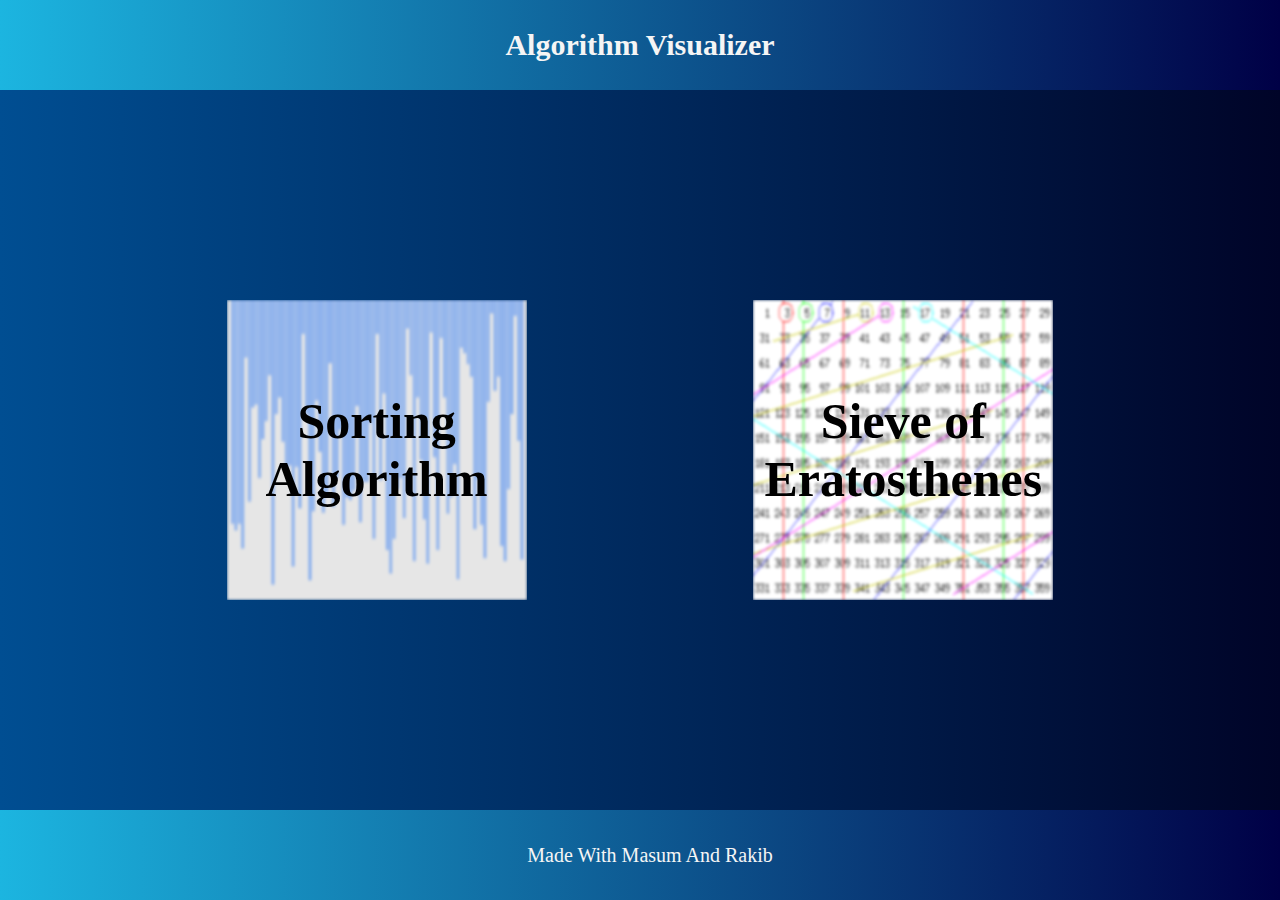
<file: index.html>
<!DOCTYPE html>
<html lang="en">
<head>
    <meta charset="UTF-8">
    <meta http-equiv="X-UA-Compatible" content="IE=edge">
    <meta name="viewport" content="width=device-width, initial-scale=1.0">
    <title>Algorithm Visualizer</title>
    <link rel="stylesheet" href="./css/common_style.css">
    <link rel="stylesheet" href="./css/algo_style.css">
</head>
<body>

    <header>
        <h1>
            Algorithm Visualizer
        </h1>
    </header>

    <div class='container'>
        <a href="./sort.html">
            <div class='algo' id='sort'>
                <div class="position">Sorting Algorithm</div>
                <img src="./img/sort.png" alt="" class="algo-img">
               
                <div class="content">
                    <h3 class="content_title">Sorting Algorithm Visualizer</h3>
                    <p class="about">
                        A Sorting Algorithm is used to rearrange a 
                        given array or list of elements according to a 
                        comparison operator on the elements. The comparison operator 
                        is used to decide the new order of elements in the respective data structure. 
                    </p>
                </div>

            </div>

        </a>

        
        <a href="./soe.html"> 
            <div class='algo' id='soe'>
                <div class="position">Sieve of Eratosthenes</div>
                <img src="./img/soe.png" alt="" class="algo-img">

                <div class="content">
                    <h3 class="content_title">Sieve of Eratosthenes Visualizer</h3>
                    <p class="about">
                        The sieve of Eratosthenes is one of the most efficient ways
                        to find all primes smaller than n when n is smaller than 10 million or so 
                    </p>
                </div>

               
            </div> 
        </a>
        
    </div>

    <footer>
        <p>
           Made With Masum And Rakib
       </p>
   </footer>
</body>
</html>
</file>
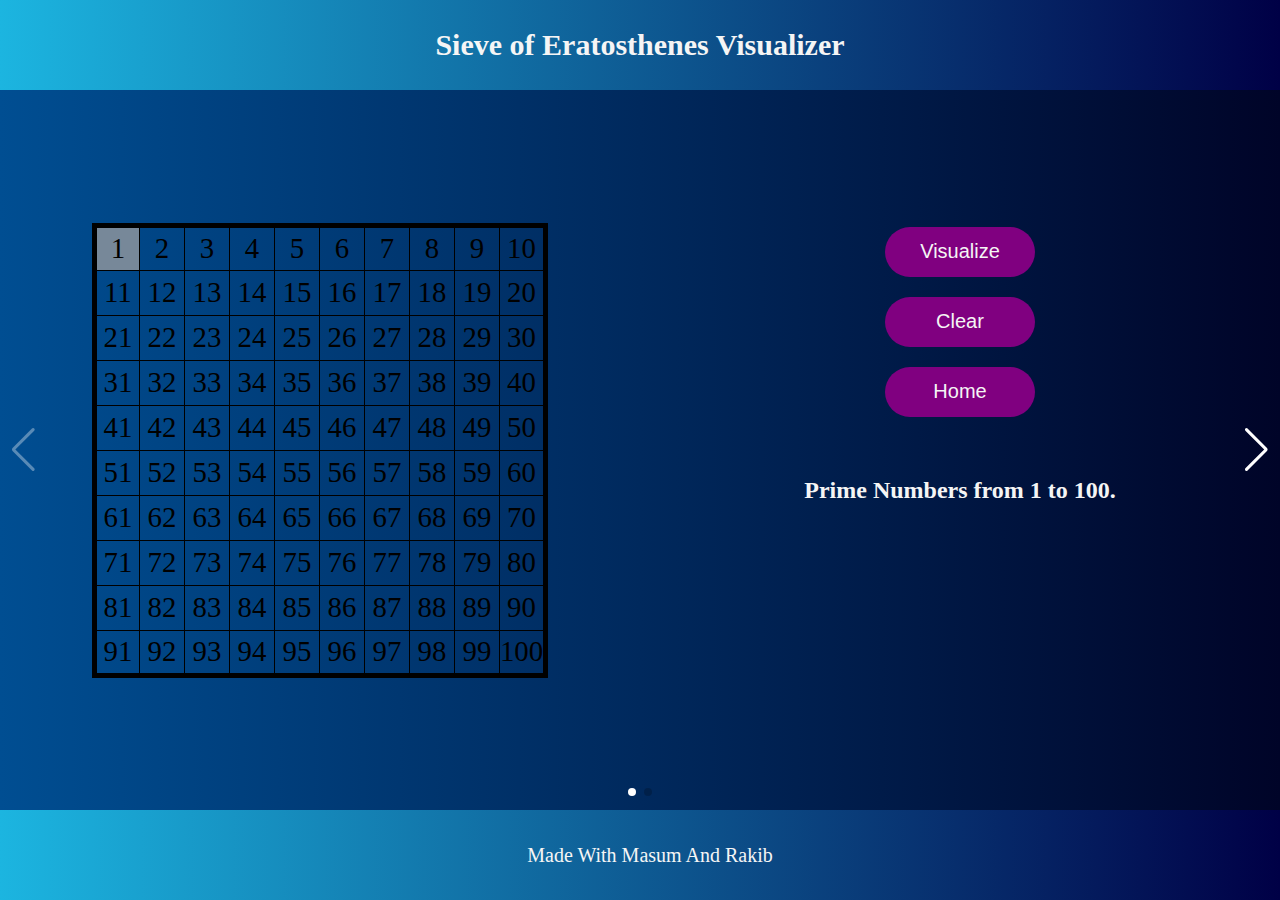
<file: soe.html>
<!DOCTYPE html>
<html lang="en">
<head>
    <meta charset="UTF-8">
    <meta http-equiv="X-UA-Compatible" content="IE=edge">
    <meta name="viewport" content="width=device-width, initial-scale=1.0">
    <title>Algorithm Visualizer</title>
    <link rel="stylesheet" href="./css/common_style.css">
    <link rel="stylesheet" href="./css/soe_style.css">
    <link rel="stylesheet" href="./css/slider_style.css">
    <link rel="stylesheet" href="./css/swiper-bundle.min.css">
    
</head>
<body>

    <header>
        <h1>
            Sieve of Eratosthenes Visualizer
        </h1>
    </header>

    <div class="container">

            <div class="home_container">

            <div class="swiper">
    
                <div class="swiper-wrapper">
        
                   <div id="img1" class="swiper-slide">

                    <div class="half" id="half1">
                        <table class="soe" id="soe"></table>
                    </div>

                    <div class="half" id="half2">
                        <button id="solve_soe" class="button">Visualize</button>
                        <button id="clear" class="button">Clear</button>
                        <button id="home" class="button">Home</button>

                        <h2 class="prime">Prime Numbers from 1 to 100.</h2>
                        <div id="result"></div>
                    </div>
                    
                   </div>

                   <div id="img2" class="swiper-slide">
                     <div class="half" id="half1">
                        <img src="./img/soe21.jpg" alt="" class="soeImage">
                     </div>

                      <div class="half" id="half2">
                        <h2>The steps involved in separating the prime numbers from 1 to 100 are as follows:</h2>
                        <ul>
                            <li>Step 1: First, write all the natural numbers from 1 to 100, row-wise and column-wise, as shown in the below figure.</li>
                            <li>Step 2: Put a cross over 1, as it is neither a prime number nor a composite.</li>
                            <li>Step 3: Now, encircle the number 2 (which is a prime number) and cross all the multiples of 2, such as 4,6,8,10,12, and so on. Since all the multiples of 2 are composite.</li>
                            <li>Step 4: Next, encircle the number 3, and put a cross over all the multiples of 3, such as 6,9,15,21, etc. Since apart from 3, all its multiples are composite.</li>
                            <li>Step 5: Again, encircle the number 5 (since it has only two factors), and put a cross over all the multiples of 5.</li>
                            <li>Step 6: Now encircle 7 and cross all the multiples of 7</li>
                            <li>Step 7: Encircle 11 and cross all the multiples of 11</li>
                            <li>Step 8: Continue the process unless all the numbers are either encircled or crossed.</li>

                        </ul>

                      </div>
                   </div>
          
               </div>

                <!-- If we need navigation buttons -->
                <div class="swiper-button-prev" style="color: white;"></div>
                <div class="swiper-button-next"  style="color: white;"></div>
                   
               <div class="swiper-pagination"></div> 
      
            </div>
          </div>
        </div>
   
        

    <!-- </div>  -->

    <footer>
        <p>
            Made With Masum And Rakib
        </p>
   </footer>

   <script src="./js/swiper-bundle.min.js"></script>
    <script src="./js/soe_script.js"></script>
    <script src="./js/script.js"></script>
   
</body>
</html>
</file>
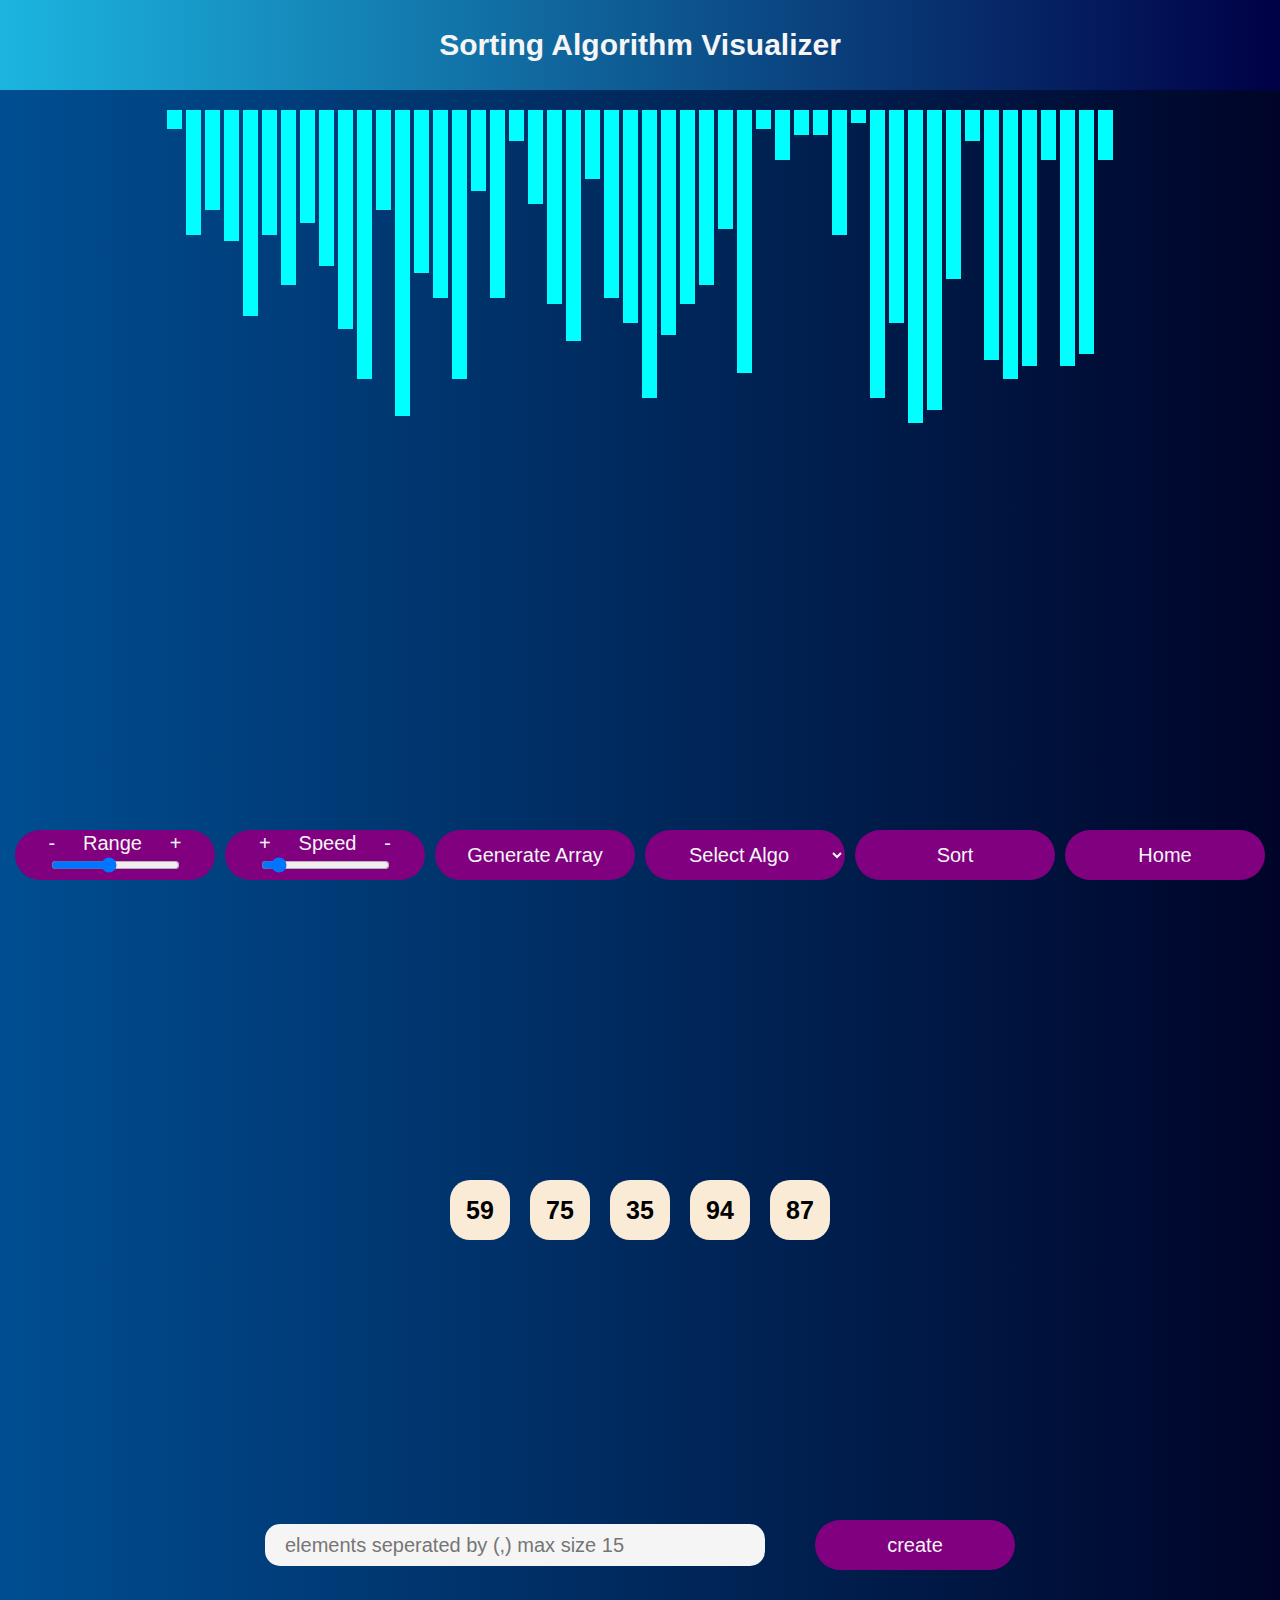
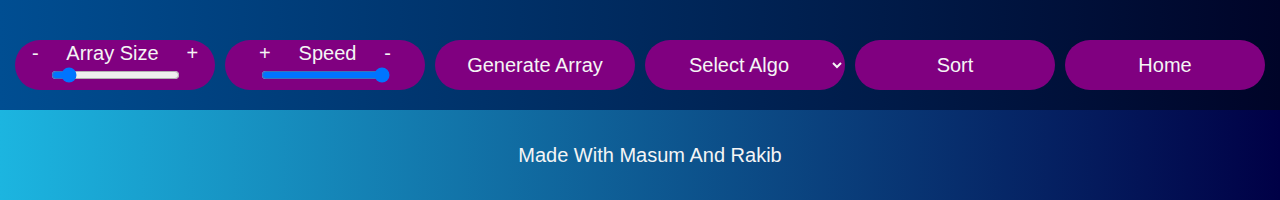
<file: sort.html>
<!DOCTYPE html>
<html lang="en">
<head>
    <meta charset="UTF-8">
    <meta http-equiv="X-UA-Compatible" content="IE=edge">
    <meta name="viewport" content="width=device-width, initial-scale=1.0">
    <title>Algorithm Visualizer</title>
    <link rel="stylesheet" href="./css/common_style.css">
    <link rel="stylesheet" href="./css/sort_style.css">
    
</head>
<body>
    
    <header>
        <h1>
            Sorting Algorithm Visualizer
        </h1>
    </header>

    <!-- Bar Chart Container -->
    <div class="container"> 
        <div class="bars_container" id="bars_container"> </div>
        <div class="choice">
            <div class="buttons_container">
                
                <button>
                    <p><span style="font-size: 20px;">-</span>&nbsp; &nbsp; &nbsp;Range&nbsp; &nbsp; &nbsp;<span style="font-size: 20px;">+</span></p>
                    <input type="range" min="10" max="100" id="range" class="range" step="5" value="50">
                </button>

                <button>
                    <p><span style="font-size: 20px;">+</span>&nbsp; &nbsp; &nbsp;Speed&nbsp; &nbsp; &nbsp;<span style="font-size: 20px;">-</span></p>
                    <input type="range" min="2" max="500" id="speed" class="Speed" value="50">
                </button>

                <button id="randomize_array_btn">Generate Array</button>

                <select name="" class="sorting_algos" id="sorting_algos">  
                    <option value="none" selected disabled hidden>Select Algo</option>
                    <option value="bubble">Bubble Sort</option>
                    <option value="insertion">Insertion Sort</option>
                    <!-- <option value="heap">Heap Sort</option> -->
                    <option value="merge">Merge Sort</option>
                    <option value="quick">Quick Sort</option>
                </select>

                <button id="sort_btn">Sort</button>
                <button id="home" class="button">Home</button>
                
            </div>
        </div>
    </div>

     <!-- Array Container -->
    <div class="container">

        <div class="contain1">
            <div class="box_container" id="box_container">
            </div>
        </div>
        
        <div class="contain2">
            <div class="user">
                <input type="text" class="userArray" id="arrayBox" placeholder="elements seperated by (,) max size 15"> 
                <button id="createArray">create</button>
            </div>
           
            <div class="choice">
                <div class="buttons_container">
                   
                    <button>
                        <p><span style="font-size: 20px;">-</span>&nbsp; &nbsp; &nbsp;Array Size&nbsp; &nbsp; &nbsp;<span style="font-size: 20px;">+</span></p>
                        <input type="range" min="4" max="15" id="rangeBox" class="range" step="1" value="5">
                    </button>
                    <button>
                        <p><span style="font-size: 20px;">+</span>&nbsp; &nbsp; &nbsp;Speed&nbsp; &nbsp; &nbsp;<span style="font-size: 20px;">-</span></p>
                        <input type="range" min="100" max="2000" id="speedBox" class="Speed" value="2000">
                    </button>
                    <button id="randomize_array_btn_box">Generate Array</button>
                    <select name="" class="sorting_algos" id="sorting_algos_box">  
                        <option value="none" selected disabled hidden>Select Algo</option>
                        <option value="bubbleBox">Bubble Sort</option>
                        <option value="insertionBox">Insertion Sort</option>
                        <option value="mergeBox">Merge Sort</option>
                        <option value="quickBox">Quick Sort</option>
                    </select>
                    <button id="sort_btn_box">Sort</button>
                    <button id="home1" class="button">Home</button>
                    
                </div>
            </div>
        </div>
        
    </div>

    <footer>
        <p>
            Made With Masum And Rakib
        </p>
   </footer>

    

    <script src="./js/sort_script.js"></script>
    <script src="./js/sort_script2.js"></script>
</body>
</html>
</file>
<file: css/common_style.css>
*{
    margin: 0;
    padding: 0;
    box-sizing: border-box;
}

.container{
    display: flex;
    align-items: center;
    justify-content: space-evenly;
    width: 100%;
    height: 80vh;
    background: #000428;  /* fallback for old browsers */
    background: -webkit-linear-gradient(to right, #004e92, #000428);  /* Chrome 10-25, Safari 5.1-6 */
    background: linear-gradient(to right, #004e92, #000428); /* W3C, IE 10+/ Edge, Firefox 16+, Chrome 26+, Opera 12+, Safari 7+ */
}



header{
    display: flex;
    align-items: center;
    justify-content: center;
    width: 100%;
    height: 10vh;
    background: #000046;  /* fallback for old browsers */
    background: -webkit-linear-gradient(to right, #1CB5E0, #000046);  /* Chrome 10-25, Safari 5.1-6 */
    background: linear-gradient(to right, #1CB5E0, #000046); /* W3C, IE 10+/ Edge, Firefox 16+, Chrome 26+, Opera 12+, Safari 7+ */
}

header h1{
    /* margin-left: 20px; */
    font-size: 30px;
    color: whitesmoke;
    font-weight: bold;
}

footer{
    display: flex;
    align-items: center;
    justify-content: center;
    width: 100%;
    height: 10vh;
    background: #000046;  /* fallback for old browsers */
    background: -webkit-linear-gradient(to right, #1CB5E0, #000046);  /* Chrome 10-25, Safari 5.1-6 */
    background: linear-gradient(to right, #1CB5E0, #000046); /* W3C, IE 10+/ Edge, Firefox 16+, Chrome 26+, Opera 12+, Safari 7+ */
}

footer p{
    margin-left: 20px;
    font-size: 20px;
    color: whitesmoke;
}

footer a{
    text-decoration: none;
    color: black;
    font-weight: bold;
}

footer img{
    width: 20px;
    height: 20px;
}

/* --------------------------------------------------------- */
</file>
<file: css/algo_style.css>
a{
    text-decoration: none;
}

.algo{
    width: 300px;
    height: 300px;
    position: relative;
    overflow: hidden;
}

.algo-img{
    width: 100%;
    height: 100%;
}

.algo:hover .content{
    top: 0;
}

.algo:hover{
    width: 350px;
    height: 350px;
}

.content{
    background-color: rgba(0, 185, 255, 0.87);
    position: absolute;
    top: 100%;
    left: 0;
    height: 100%;
    width: 100%;
    padding: 20px;
    transition: all 0.5s;
}

.content_title{
    font-size: 30px;
    font-family: 'Quicksand', sans-serif;
    color: black;
    font-weight: bold;
    text-align: center;
}

.about{
    color: black;
    font-size: 15px;
    font-weight: bold;
    font-family: 'Quicksand', sans-serif;
    padding: 20px 0;
    margin-top: 35px;
    border-top: 1px solid white;
    border-bottom: 1px solid white;
}

.position{
    position: absolute;
    top: 50%;
    left: 50%;
    text-align: center;
    transform: translate(-50%, -50%);
    font-size: 50px;
    font-weight: bolder;
    color: black;
    z-index: 2;
}

.algo-img{
    filter: blur(1.5px);
}

.algo:hover .position{
    z-index: 0;
}
</file>
<file: css/soe_style.css>
.solve{
    margin-top: 50px;
}

table {
    border: 5px solid #000000;
    border-collapse: collapse;
}

td {
    font-size: 1.8em;
    text-align: center;
    border: 1px solid #000000;
    width: 45px;
    height: 45px;
    caret-color: #000000;

}


.choice-btn{
    margin-top:50px;
}

.button{
    width: 150px;
    border-radius: 25px;
    height: 50px;
    background-color: purple;
    border: none;
    font-family: Arial, Helvetica, sans-serif;
    font-size: 20px;
    color: whitesmoke;
    margin: 10px;
}

#solve_soe{
    margin-top: 35px;
}

td.one{
    background-color: lightslategrey;
}

td.currentCell{
    background-color: #FFFF00;
}

td.prime{
    background-color: #00FF00;
}

td.notPrime{
    background-color: #EF0107;
}

td.multiple{
    background-color: orange;
}

.half{
    width: 50%;
    height: 100%;
    display: flex;
    justify-content: center;
    align-items: center;
}

#half2{
    flex-direction: column;
}

.soeImage{
    width: 500px;
    height: auto;
}


h2{
    margin-bottom: 25px;
    color: whitesmoke;
}

li{
    padding: 10px;
    font-size: 17px;
    color: whitesmoke;
}

.prime{
    margin-top: 50px;
}
#result{
    color: whitesmoke;
    font-size: 30px;
    font-weight: bold;
    width: 75%;
    height: 20vh;
    overflow-wrap: break-word; 
}
</file>
<file: css/sort_style.css>
*{
    font-family: Arial, Helvetica, sans-serif;
    font-size: 20px;
    color: whitesmoke;
}

.container{
    width: 100%;
    height: 90vh;
    margin: 0 auto;
    display: flex;
    flex-direction: column;
    align-items: center;
    justify-content: space-between;
    padding: 20px 0px;
}


.bars_container{
    display: flex;
    flex-direction: row;
}



.bar{
    width: 15px;
    margin: 0 2px;
    transition: height 0.5s ease-in-out;
}



button{
   
    width: 200px;
    border-radius: 25px;
    height: 50px;
    background-color: purple;
    border: none;
}

.time{
    width: 100%;
    height: auto;
    align-items: center;
    text-align: center;
    margin-bottom: 10px;
}

.buttons_container{
    width: 100%;
    height: auto;
    display: flex;
    justify-content: space-between;
    align-items: center;
    margin-right: 50px;

}

.sorting_algos{
    width: 200px;
    border-radius: 25px;
    height: 50px;
    background-color: purple;
    border: none;
    text-align: center;
    align-items: center;
}

.contain1{
    width: 100%;
    height: 80vh;
    display: flex;
    justify-content: center;
    align-items: center;
}
.box_container{
    display: flex;
    flex-direction: row;
}

.box{
    width: 60px;
    height: 60px;
    border-radius: 20px;
    background-color: antiquewhite;
    margin: 0 10px;
    text-align: center;
    align-items: center;
    color: black;
    font-weight: bold;
    font-size: 25px;
    display: flex;
    justify-content: center;
}

.user{
    width: 100%;
    height: 10vh;
    margin-bottom: 50px;
    display: flex;
    justify-content: center;
    align-items: center;
}

.userArray{
    color: black;
    margin-right: 50px;
    width: 500px;
    height: 42px;
    background: whitesmoke;
    border: none;
    border-radius: 15px;
    padding: 20px;

}
</file>
<file: css/slider_style.css>
.home_container{
    width: 100%; 
    height: 100%;   
} 

 .swiper{
    width: 100%;
    height: 100%;
}

.swiper-slide{
    width: 100%;
    height: 100%; 
    display: flex;
    align-items: center;
    justify-content: space-evenly;
}


.swiper .swiper-pagination-bullet-active{
    background: white;
} 

#img1{
    background: #000428;  /* fallback for old browsers */
    background: -webkit-linear-gradient(to right, #004e92, #000428);  /* Chrome 10-25, Safari 5.1-6 */
    background: linear-gradient(to right, #004e92, #000428); /* W3C, IE 10+/ Edge, Firefox 16+, Chrome 26+, Opera 12+, Safari 7+ */
}

#img2{
    background: #000428;  /* fallback for old browsers */
    background: -webkit-linear-gradient(to right, #004e92, #000428);  /* Chrome 10-25, Safari 5.1-6 */
    background: linear-gradient(to right, #004e92, #000428); /* W3C, IE 10+/ Edge, Firefox 16+, Chrome 26+, Opera 12+, Safari 7+ */
}

.item__prev{
    color: white;
}
</file>
